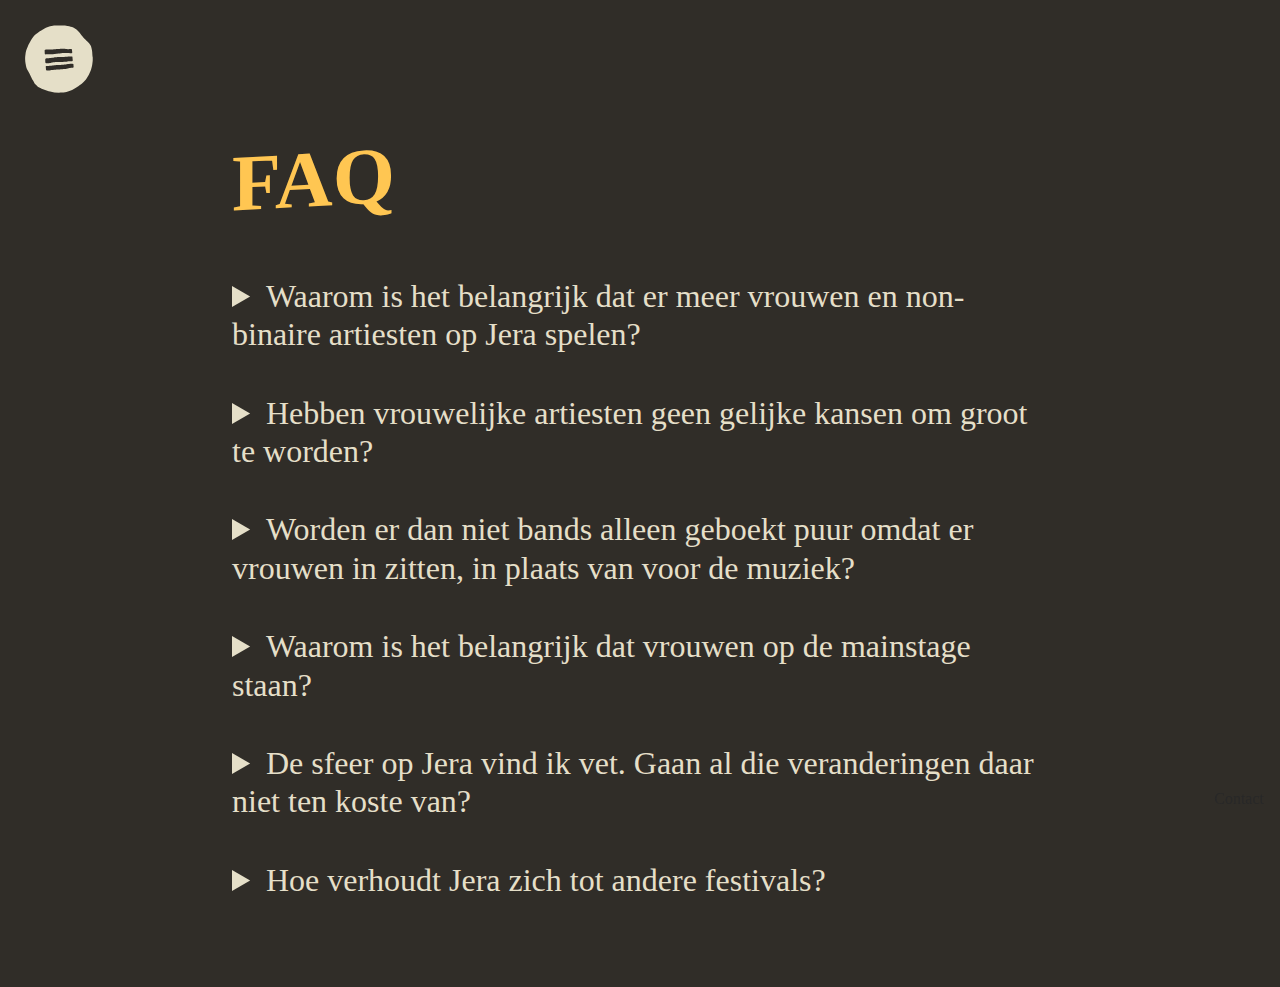
<file: faq/index.html>
<!DOCTYPE html>
<html lang="en">

<head>
  <!-- Google tag (gtag.js) -->
  <script async src="https://www.googletagmanager.com/gtag/js?id=G-TKF9F8L8D4"></script>
  <script>
    window.dataLayer = window.dataLayer || [];
    function gtag() {
      dataLayer.push(arguments);
    }
    gtag("js", new Date());
    gtag("config", "G-TKF9F8L8D4");
  </script>

  <meta charset="UTF-8" />
  <meta http-equiv="X-UA-Compatible" content="IE=edge" />
  <meta name="viewport" content="width=device-width, initial-scale=1.0" />
  <title>Hoeveel vrouwen spelen er komende editie op Jera on Air</title>

  <link rel="icon" type="image/x-icon" href="https://hoeveelvrouwenopjera.nl/image.jpeg" />

  <meta name="keywords" content="Jera on Air, vrouwen, OpenGraph, meta tags, findability, Twitter, Facebook, SEO" />
  <meta name="description"
    content="Hoeveel vrouwen, gender non-conforming artiesten en mannen spelen er dit jaar op Jera on Air..." />

  <meta property="og:title" content="Hoeveel vrouwen spelen er komende editie op Jera on Air" />
  <meta property="og:url" content="https://hoeveelvrouwenopjera.nl/" />
  <meta property="og:image" content="https://hoeveelvrouwenopjera.nl/image.jpeg" />
  <meta property="og:description"
    content="Hoeveel vrouwen, gender non-conforming artiesten en mannen spelen er dit jaar op Jera on Air..." />
  <meta property="og:type" content="website" />

  <meta name="twitter:card" content="summary" />
  <meta property="twitter:title" content="Hoeveel vrouwen spelen er komende editie op Jera on Air" />
  <meta name="twitter:image" content="https://hoeveelvrouwenopjera.nl/image.jpeg" />
  <meta property="twitter:description"
    content="Hoeveel vrouwen, gender non-conforming artiesten en mannen spelen er dit jaar op Jera on Air..." />
  <link rel="stylesheet" href="/style.css" />
  <style>
    :root {
      --maincolor: #e5dfc8;
      --supportcolor: #ffc652;
      --headerfooterbgcolor: #302d28;
      --backcolor: #302d28;
      --hovercolor: #ffc652;
      --backdrop1: #b13a3c;
      --backdrop2: #372f84;
      --cyboxcolor: #333;

      --color-background: var(--backcolor);
      --color-text: var(--maincolor);
      --color-footer-text: var(--spotify-background);
      --color-menu-background: var(--headerfooterbgcolor);
      --color-hover: var(--hovercolor);
      --color-support: var(--backdrop1);
    }
  </style>

  <script>
    const YEAR = 2024;
    const SPREADSHEET_ID = "190Q6oUEDXWbl0Um617Rd9nYf72JoXDFsnTa_-s-s63U";
    const TAB_NAME = `${YEAR}_totals`;
    const API_KEY = "AIzaSyBXy2H2vFwbhaIcN3Mb8Ovl5pArn99FtKc";
    const FIELDS = {
      YEAR,
      MEN: "Men (Jera booked only)",
      WOMEN: "Women (Jera booked only)",
      NB: "Gender non-conforming",
      LAST_UPDATED: "Last updated",
    };
  </script>
</head>

<body>
  <nav class="c-menu">
    <button class="c-menu__hamburger-button" onclick="toggleMenu()">
      <svg version="1.1" xmlns="http://www.w3.org/2000/svg" xmlns:xlink="http://www.w3.org/1999/xlink" x="0px" y="0px"
        viewBox="0 0 50 50" style="enable-background:new 0 0 50 50;" xml:space="preserve"
        class="c-menu__hamburger-button-bg">
        <path fill="currentColor" class="st0" d="M49.1,24c0,0.5,0,1,0,1.5s0,0.9-0.1,1.4c-0.1,0.9-0.2,1.7-0.3,2.4c-0.1,0.7-0.3,1.4-0.5,2.1
          c-0.2,0.7-0.4,1.3-0.6,2c-0.7,2-1.7,3.8-2.9,5.5c-0.4,0.6-0.8,1.1-1.3,1.6c-0.4,0.5-0.9,1-1.4,1.5c-0.5,0.5-1,0.9-1.5,1.3
          c-0.5,0.4-1.1,0.8-1.7,1.2s-1.2,0.7-1.7,1.1c-0.6,0.3-1.2,0.7-1.8,1c-0.6,0.3-1.3,0.6-1.9,0.9c-0.6,0.3-1.3,0.5-2,0.7
          c-0.7,0.2-1.4,0.4-2.1,0.5c-0.7,0.1-1.4,0.2-2.1,0.3c-0.7,0.1-1.5,0.1-2.2,0.1c-2.2,0-4.4-0.3-6.4-0.9c-0.7-0.2-1.3-0.4-2-0.6
          c-0.7-0.2-1.3-0.5-2-0.7c-0.7-0.2-1.3-0.5-2-0.7c-0.6-0.2-1.2-0.5-1.7-0.8c-0.5-0.3-1-0.6-1.4-1s-0.8-0.8-1.2-1.2
          c-0.4-0.4-0.8-0.9-1.1-1.5s-0.7-1.2-1.1-1.8c-0.2-0.3-0.4-0.7-0.5-1C5.3,38.4,5.2,38,5,37.7c-0.2-0.4-0.4-0.7-0.5-1.1
          c-0.2-0.4-0.4-0.7-0.5-1.1c-0.2-0.4-0.4-0.7-0.6-1.1c-0.2-0.4-0.4-0.7-0.6-1c-0.4-0.7-0.7-1.3-1-2c-0.2-0.5-0.3-1-0.4-1.5
          c-0.1-0.5-0.2-1.1-0.3-1.6S1,27.2,0.9,26.7c0-0.5-0.1-1.1-0.1-1.7c0-0.7,0-1.5,0.1-2.2c0.1-0.7,0.2-1.5,0.3-2.3
          c0.1-0.4,0.2-0.8,0.3-1.2c0.1-0.4,0.2-0.8,0.4-1.2c0.1-0.4,0.3-0.8,0.5-1.3c0.2-0.4,0.3-0.8,0.5-1.3c0.2-0.4,0.4-0.8,0.6-1.2
          c0.2-0.4,0.4-0.8,0.6-1.1c0.4-0.7,0.8-1.4,1.1-2c0.4-0.6,0.7-1.1,1.1-1.6C6.6,9.2,7,8.7,7.4,8.3c0.4-0.4,0.8-0.8,1.2-1.1
          s0.8-0.7,1.3-1s0.9-0.7,1.4-1c0.5-0.4,1-0.7,1.6-1c0.6-0.3,1.2-0.7,1.8-1c0.6-0.3,1.3-0.6,1.9-0.8c1.3-0.5,2.7-0.9,4.1-1.1
          c0.5-0.1,0.9-0.2,1.4-0.2c0.5-0.1,1-0.1,1.5-0.1c0.5,0,1,0,1.6,0c0.8,0,1.6,0,2.5,0.1C28,1,28.4,1,28.8,1.1s0.8,0.1,1.2,0.1
          c0.8,0.1,1.6,0.2,2.3,0.4s1.4,0.4,2,0.6c0.6,0.2,1.2,0.5,1.8,0.8c0.6,0.3,1.1,0.7,1.6,1.1s0.9,0.9,1.4,1.4c0.4,0.5,0.9,1,1.3,1.6
          s0.9,1.1,1.3,1.7c0.5,0.6,0.9,1.1,1.3,1.6c0.4,0.4,0.9,0.8,1.3,1.2c0.4,0.3,0.7,0.6,1,0.9s0.6,0.6,0.9,0.9c0.3,0.3,0.6,0.6,0.8,1
          c0.3,0.3,0.5,0.7,0.7,1.2c0.2,0.5,0.4,1,0.5,1.5c0.1,0.6,0.3,1.2,0.4,2c0.1,0.7,0.2,1.5,0.2,2.4c0,0.4,0.1,0.9,0.1,1.3
          S49.1,23.5,49.1,24z"></path>
      </svg>
      <svg version="1.1" xmlns="http://www.w3.org/2000/svg" xmlns:xlink="http://www.w3.org/1999/xlink" x="0px" y="0px"
        viewBox="0 0 24 24" style="enable-background:new 0 0 24 24;" xml:space="preserve"
        class="c-menu__hamburger-button-icon">
        <path fill="currentColor" d="M22,7.3c0,0-0.5,0-1.2,0c-0.4,0-0.9,0-1.4-0.1c-0.5,0-1.1-0.1-1.8-0.1c-0.5,0-1.1,0-1.6,0c-0.3,0-0.7,0.1-1,0.1
          s-0.7,0.1-1.1,0.1c-0.4,0-0.7,0.1-1.1,0.2c-0.4,0.1-0.7,0.1-1.1,0.1c-0.4,0-0.7,0.1-1.1,0.1c-0.4,0-0.7,0.1-1.1,0.1
          C9.2,7.9,8.8,8,8.5,8C8.1,8,7.8,8,7.4,8.1c-0.3,0-0.7,0-1,0c-0.3,0-0.7,0-1,0c-0.3,0-0.6,0-0.9,0c-0.3,0-0.6,0-0.8,0
          c-0.5,0-0.9,0-1.3,0.1c-0.7,0-1.1,0.1-1.1,0.1C1,8.3,0.7,8,0.6,7.7L0.5,5.2c0-0.3,0.2-0.6,0.6-0.7c0,0,0.4,0,1.1-0.1
          c0.4,0,0.8-0.1,1.3-0.1c0.3,0,0.5,0,0.8,0c0.3,0,0.6,0,0.9,0s0.6,0,1,0c0.3,0,0.7,0,1,0c0.3,0,0.7,0,1-0.1c0.4,0,0.7,0,1.1-0.1
          c0.4,0,0.7-0.1,1.1-0.1C10.7,4,11.1,4,11.4,4c0.4,0,0.7-0.1,1.1-0.1c0.4-0.1,0.7-0.1,1.1-0.1s0.7-0.1,1.1-0.1c0.3,0,0.6,0,1,0
          c0.3,0,0.6,0,0.9,0c0.6,0.1,1.2,0.1,1.7,0.2c0.5,0.1,1,0.1,1.4,0.2C20.2,4,20.5,4,20.8,4c0.6,0,1,0,1,0c0.3,0,0.6,0.2,0.6,0.5
          c0,0,0,0.6,0.1,1.1c0,0.5,0.1,1.1,0.1,1.1C22.6,7,22.4,7.3,22,7.3z M22.3,10c0,0-0.4,0-1,0c-0.3,0-0.7,0-1.2,0c-0.5,0-1,0-1.5,0.1
          c-0.5,0-0.9,0.1-1.4,0.1c-0.3,0-0.6,0-0.9,0.1c-0.3,0-0.6,0-0.9,0.1c-0.3,0-0.7,0-1,0c-0.3,0-0.7,0-1,0c-0.3,0-0.7,0-1,0
          c-0.4,0-0.7,0-1.1,0c-0.4,0-0.7,0-1.1,0.1s-0.7,0.1-1.1,0.1c-0.4,0-0.7,0.1-1.1,0.2c-0.4,0.1-0.7,0.1-1.1,0.2C6.3,11,6,11,5.7,11.1
          c-0.3,0.1-0.6,0.1-0.9,0.1c-0.3,0-0.6,0.1-0.8,0.1c-0.5,0-0.9,0.1-1.3,0.1c-0.7,0-1.1,0.1-1.1,0.1c-0.3,0-0.6,0.3-0.6,0.7
          c0,0,0,0.6,0,1.3c0,0.6,0.1,1.3,0.1,1.3c0,0.4,0.3,0.6,0.6,0.6c0,0,0.4,0,1.1,0c0.4,0,0.8,0,1.3-0.1c0.3,0,0.5-0.1,0.8-0.1
          c0.3-0.1,0.6-0.1,0.9-0.2c0.3-0.1,0.7-0.2,1-0.2c0.4-0.1,0.7-0.2,1.1-0.2s0.8-0.2,1.1-0.2c0.4-0.1,0.8-0.1,1.1-0.1
          c0.4,0,0.7,0,1.1,0c0.4,0,0.7,0,1.1,0c0.3,0,0.7,0,1,0c0.3,0,0.7,0,1,0c0.3,0,0.7,0,1,0s0.7,0,1-0.1c0.3,0,0.7-0.1,1-0.1
          c0.5-0.1,1-0.1,1.4-0.2c0.5-0.1,1.1-0.1,1.5-0.1c0.4,0,0.8-0.1,1.2-0.1c0.6,0,1,0,1,0c0.3,0,0.6-0.3,0.6-0.6c0,0,0-0.6-0.1-1.1
          c0-0.6-0.1-1.1-0.1-1.1C22.9,10.3,22.6,10,22.3,10z M22.7,15.7c0,0-0.4,0-1.2,0.1c-0.4,0-0.8,0.1-1.4,0.1c-0.3,0-0.5,0.1-0.8,0.1
          c-0.3,0-0.6,0.1-0.9,0.2c-0.3,0-0.6,0.1-0.9,0.1c-0.3,0-0.6,0.1-0.9,0.1c-0.3,0-0.6,0.1-0.9,0.1c-0.3,0-0.7,0.1-1.1,0.1
          c-0.4,0-0.7,0.1-1.1,0.1c-0.4,0-0.7,0.1-1.1,0.1c-0.4,0-0.7,0-1.1,0c-0.4,0-0.7,0-1.1,0c-0.4,0-0.7,0.1-1.1,0.1
          c-0.4,0-0.7,0.1-1.1,0.1c-0.4,0.1-0.7,0.1-1,0.2c-0.3,0.1-0.7,0.1-1,0.1c-0.3,0-0.6,0.1-0.9,0.1c-0.5,0.1-0.9,0.1-1.3,0.1
          c-0.6,0-1.1,0.1-1.4,0.1s-0.5,0-0.5,0c-0.3,0-0.6,0.3-0.5,0.6c0,0,0.1,0.6,0.1,1.2c0.1,0.6,0.1,1.2,0.1,1.2c0,0.3,0.3,0.6,0.7,0.6
          c0,0,0.5,0,1.4-0.1c0.4,0,1-0.1,1.6-0.2c0.3,0,0.6-0.1,1-0.1c0.3,0,0.7-0.1,1.1-0.1c0.3,0,0.7-0.1,1-0.1c0.3,0,0.7-0.1,1-0.1
          c0.4,0,0.7,0,1.1-0.1c0.4,0,0.7,0,1.1,0c0.4,0,0.7,0,1.1-0.1c0.4,0,0.7-0.1,1.1-0.1c0.4,0,0.7-0.1,1.1-0.1c0.4,0,0.7-0.1,1.1-0.1
          c0.3,0,0.6-0.1,1-0.1c0.3,0,0.6-0.1,0.9-0.2c0.3-0.1,0.6-0.1,0.9-0.2c0.3-0.1,0.5-0.1,0.8-0.2c0.5-0.1,1-0.2,1.4-0.2
          s0.8-0.1,1.1-0.1c0.6-0.1,1-0.1,1-0.1c0.3,0,0.6-0.3,0.6-0.6c0,0,0-0.6-0.1-1.2c0-0.6-0.1-1.1-0.1-1.1C23.4,16,23.1,15.7,22.7,15.7z
          "></path>
      </svg>
    </button>
    <div class="c-menu__list-container">
      <ul class="c-menu__list">
        <li>
          <a href="/2023">2023</a>
        </li>
        <li>
          <a href="/"><span data-id="YEAR">2024</span></a>
        </li>
        <li>
          <a href="/faq" class="active">FAQ</a>
        </li>
        <li>
          <a href="https://www.jeraonair.nl/nl/line-up/" target="_blank">Line up</a>
        </li>
      </ul>
      <svg version="1.1" xmlns="http://www.w3.org/2000/svg" xmlns:xlink="http://www.w3.org/1999/xlink" x="0px" y="0px"
        viewBox="0 0 16 841.9" style="enable-background:new 0 0 16 841.9;" xml:space="preserve"
        class="c-menu__list-border">
        <path fill="currentColor" d="M1.3,400.9v7.2c0,0.5,0,1.1,0,1.7c0,0.5,0,1.1,0,1.8s0,1.3,0,1.9c0,0.6,0,1.4,0,2.1s0,1.5,0,2.2s0,1.5,0,2.2
          s0.1,1.5,0.1,2.1s0.1,1.4,0.1,2c0,0.6,0,1.1,0,1.8c0,0.8,0,1.8,0,2.6c0,0.8-0.1,1.7-0.1,2.6c0,0.5-0.1,1.1-0.1,1.7
          c0,0.5,0,1.1,0,1.8s0,1.1,0,1.8c0,0,0,0.1,0,0.2c0,0.1,0,0.4,0,0.6c0,0.3,0,0.6,0,1.1c0,28.1,0,342,0,342c0,0.7,0,1.6,0,2.3
          s0,1.5,0,2.3c0,0.7,0,1.5,0,2.2c0,0.7,0,1.5,0,2.2s0,1.5,0,2.1s0,1.4,0,2.1s0,1.4,0,2.1v58c0.1,0,0.2,0,0.2,0c0.2,0,0.4,0,0.5,0
          s0.4,0,0.5,0s0.3-0.1,0.5-0.1c0.2-0.1,0.3-0.1,0.5-0.2c0.2,0,0.3,0,0.5,0.1c0.1,0.1,0.3,0.2,0.5,0.4c0.2,0.2,0.4,0.4,0.5,0.7
          c0.2,0.3,0.4,0.7,0.5,1.3c0.2,0.5,0.4,1,0.5,1.7c0.2,0.5,0.4,1,0.5,1.6c0.3,0.8,0.5,1.3,0.7,0.9c0.1-0.3,0.2-1,0.2-2
          c0-0.4,0-0.9,0.1-1.4c0.1-0.4,0-0.8,0.1-1.3c0.1-1.6,0.1-2.4,0.1-2.4s0-0.4,0.1-1.3c0-0.4,0-0.9,0.1-1.7c0-0.7,0-1.5,0-2.3
          c0-0.4,0-0.9-0.1-1.5c0-0.5-0.1-1-0.1-1.6s-0.1-1-0.1-1.6s0-1,0-1.5c0-0.5,0-1,0-1.6c0-0.5,0-1,0-1.5c0-1,0-2,0-2.8
          c0-1.9,0-3,0.1-3.3c0.1-0.3,0.1-0.1,0.2-0.2c0.1-0.1,0.1-0.6,0.1-1.8c0-0.6,0-1.4,0-2.4c0-1,0-2.3,0-3.3c0.1-0.5,0.2-0.5,0.3,0
          s0.3,1.1,0.5,1.8c0.1,0.3,0.2,0.5,0.2,0.6c0.1,0.1,0.1-0.2,0.1-1c0-0.5-0.1-1.1-0.1-2c-0.1-0.8-0.1-1.9-0.1-3.1
          c0-0.6-0.1-1.3-0.1-1.9s-0.1-1.3-0.1-2.1c0-0.7-0.1-1.7-0.1-2.8c0-0.5,0-1.1-0.1-1.8c0-0.6,0-1.4-0.1-2.1c0-0.7,0-1.6,0-2.4
          s0.1-1.7,0.1-2.5c0.1-0.8,0.1-1.7,0.1-2.4s0-1.5,0-2.1c-0.1-0.6-0.1-1.1-0.1-1.7c-0.1-0.4-0.1-0.8,0-1.1c0.1-0.3,0.2-0.6,0.3-0.8
          c0.1-0.1,0.2-0.2,0.2-0.3c0.1-0.1,0.2-0.2,0.2-0.3c0.2-0.3,0.3-0.5,0.3-0.6c0,0,0,0-0.1,0l0.1-0.1c0.1-0.1,0.1-0.2,0.2-0.3
          c0.1-0.1,0.2-0.3,0.2-0.5c0.1-0.2,0.2-0.5,0.3-0.7c0.1-0.3,0.2-0.6,0.3-0.9c0.1-0.3,0.1-0.6,0.2-0.9c0.1-0.3,0.1-0.5,0.1-0.8
          c0.1-0.5-0.1-0.8-0.2-1.1c-0.1-0.1-0.1-0.3-0.2-0.6c-0.1-0.3-0.1-0.5-0.2-0.7c-0.1-0.1-0.1-0.2-0.2-0.2c-0.1,0-0.1,0-0.2,0.1
          c-0.1,0.1-0.2,0.2-0.3,0.4c-0.1,0.2-0.2,0.4-0.4,0.7c-0.1,0.2-0.3,0.3-0.4,0.4c-0.1,0-0.3-0.2-0.4-0.6c-0.1-0.4-0.2-0.8-0.3-1.5
          c-0.1-0.6-0.2-1.3-0.2-2c-0.1-0.7-0.2-1.4-0.2-2c-0.1-0.6-0.1-1.1-0.2-1.7c-0.1-0.5-0.1-0.9-0.2-1.4c-0.1-0.4-0.1-0.8-0.1-1.1
          C7,779.6,7,779,7,778.5c0-0.5-0.1-0.9-0.1-1.5c0-0.8,0-1.6,0-2.3s0-1.4,0-2s0-1.1,0-1.7s0-1,0-1.5c0-0.8,0.1-1.6,0.1-2
          c0.1-0.4,0.2-0.7,0.2-0.9c0.1-0.3,0.2-0.6,0.2-0.9c0.1-0.3,0.1-0.7,0.2-1c0.1-0.3,0.1-0.6,0.1-0.7l0,0l0,0c0-0.1,0.1-0.2,0.1-0.3
          s0.1-0.2,0.1-0.3s0-0.1,0,0s-0.1,0.2-0.1,0.4v-0.1c0-0.1-0.1-0.6-0.2-1.8c-0.1-0.8-0.2-1.9-0.4-3c-0.1-0.6-0.1-1.3-0.2-1.9
          c-0.1-0.6-0.2-1.4-0.2-2.1c-0.1-0.8-0.2-1.7-0.3-2.6c0-1.4-0.1-2.4-0.2-3.4c-0.1-1-0.2-2-0.3-2.8c-0.1-0.8-0.1-1.5-0.2-1.8
          c-0.1-0.8-0.1-1-0.1-1.1c0-0.1,0,0,0.1,0c0.1,0.1,0.2,0,0.3-0.2c0.1-0.3,0.2-0.9,0.4-2.1c0.1-0.6,0.1-1.4,0.1-2.3
          c0.1-0.9,0.1-2,0-3.2c-0.1-0.6-0.1-1.3-0.2-2c-0.1-0.6-0.2-1.3-0.2-1.9c-0.1-0.6-0.2-1.3-0.2-1.8c-0.1-0.6-0.1-1.1-0.2-1.6
          c-0.1-0.5-0.1-0.8-0.1-1.1c0-0.3,0-0.6,0-0.8c0-0.2,0-0.4,0-0.6s0-0.3,0.1-0.3c0,0.2,0.1,0.5,0.1,0.6c0-0.1,0-0.3,0-0.6
          c0-0.2,0-0.4,0-0.7c0,0,0,0,0-0.1c0-0.6,0.1-1.4,0.1-2.5c0-0.6,0.1-1.3,0.1-1.9c0-0.7,0-1.5,0-2.2c0-0.6,0-1.3,0-1.9
          s0.1-1.1,0.1-1.6c0.1-0.4,0.1-0.7,0.2-1c0.1-0.3,0.1-0.6,0.2-0.9c0.1-0.3,0.1-0.6,0.1-1c0-0.3,0-0.7,0-1.1c-0.1-0.4-0.1-0.9-0.2-1.5
          s-0.2-1-0.2-1.6c-0.2-0.9-0.3-1.8-0.4-2.4c-0.1-0.6-0.2-1.3-0.2-1.7c-0.1-0.5-0.1-0.9-0.2-1.3c-0.1-0.7-0.1-1,0-1.1
          c0.1-0.1,0.2,0,0.3,0.2c0.1,0.2,0.2,0.4,0.4,0.6c0.2,0.2,0.4,0.5,0.5,0.6s0.4,0.1,0.5,0.1c0.2-0.1,0.4-0.2,0.5-0.5
          c0.1-0.2,0.2-0.5,0.4-0.9c0.1-0.4,0.2-0.8,0.2-1.4c0.1-0.5,0.1-1,0.1-1.7s0-1.1,0-1.8S8,694.7,8,694.1C8,693.4,8,692.7,7.9,692
          c-0.1-0.7-0.1-1.5-0.1-2.2c0-0.7-0.1-1.5-0.1-2.1c0-0.7,0-1.5,0-2.3c0-0.8,0-1.7-0.1-2.5c0-0.8,0-1.7-0.1-2.5c0-0.8,0-1.6,0-2.4
          c0-0.7,0-1.5,0.1-2.2c0-0.7,0.1-1.4,0.1-2.1s0.1-1.5,0.1-2.3c0-0.4,0-0.8-0.1-1.4c-0.1-0.4-0.1-0.9-0.2-1.4
          c-0.1-0.4-0.2-0.8-0.2-1.3c-0.1-0.4-0.1-0.8-0.1-1.4c0-0.4,0-0.9,0.1-1.4c0.1-0.4,0.1-0.9,0.1-1.4c0.1-0.4,0.1-0.8,0.2-1.3
          c0.1-0.4,0.1-0.7,0.2-1c0.1-0.3,0.2-0.6,0.2-0.8c0.1-0.3,0.1-0.5,0.1-0.7c0-0.2,0-0.5-0.1-0.7c-0.1-0.3-0.2-0.6-0.4-1
          c-0.1-0.2-0.3-0.5-0.5-0.8c-0.2-0.3-0.4-0.7-0.5-1c-0.2-0.4-0.4-0.9-0.5-1.4c-0.1-0.4-0.2-0.8-0.4-1.3c-0.1-0.4-0.1-0.7-0.2-1
          c-0.1-0.3-0.1-0.6-0.1-0.9c0-0.5,0-0.9,0-1.1c0.1-0.5,0.1-0.8,0.1-1c0-0.1,0.1-0.2,0.1-0.3c0.1-0.1,0.1-0.2,0.1-0.4
          c0.1-0.1,0.2-0.3,0.3-0.5c0.1-0.2,0.3-0.4,0.5-0.7c0.2-0.3,0.4-0.5,0.5-0.8c0.1-0.2,0.2-0.5,0.4-0.7c0.1-0.1,0.1-0.3,0.2-0.5
          c0.1-0.2,0.2-0.5,0.2-0.9c0.1-0.3,0.1-0.6,0.2-0.9c0.1-0.4,0.1-0.8,0.2-1.3c0.1-0.4,0.1-0.8,0.1-1.3c0-0.4,0-0.7-0.1-1.1
          c-0.1-0.5-0.2-0.9-0.4-1.1c-0.1-0.3-0.2-0.5-0.4-0.7c-0.1-0.2-0.1-0.4-0.1-0.6c0.1-0.2,0.1-0.3,0.1-0.5c0-0.3,0-0.7,0-0.9
          c-0.1-0.3-0.1-0.5-0.2-0.7c-0.1-0.1-0.1-0.3-0.1-0.4c-0.1-0.1-0.1-0.2-0.1-0.4c0-0.1,0-0.3,0.1-0.4c0-0.2,0-0.4,0-0.6
          c0-0.5-0.1-1.4-0.1-2.1c0-0.3,0-0.7,0.1-1c0-0.3,0.1-0.6,0.1-1c0.1-0.3,0.1-0.7,0.1-1c0-0.4,0-0.8-0.1-1.4c-0.1-0.5-0.2-1-0.3-1.6
          c-0.1-0.5-0.2-1-0.2-1.6c0-0.5-0.1-1,0-1.7c0-0.5,0-1.1,0.1-1.7c0-0.5,0-0.9,0.1-1.4c0-0.4,0-0.8,0-1.3s-0.1-0.8-0.1-1.4
          s-0.1-0.9-0.1-1.5c-0.1-0.5-0.1-1-0.1-1.6c0-0.2,0-0.4,0-0.6c0-0.2,0-0.4,0.1-0.7c0-0.2,0.1-0.5,0.1-0.7c0.1-0.3,0.1-0.6,0.2-0.9
          c0.1-0.4,0.2-0.9,0.2-1.4c0.1-0.5,0.1-1,0.2-1.6s0.1-0.9,0.2-1.4c0.1-0.4,0.1-0.9,0.1-1.4c0.1-0.8,0.1-1.6,0.1-2
          c0-0.5,0-0.8-0.1-0.9c-0.1-0.1-0.1-0.1-0.2,0c-0.1,0.1-0.1,0.3-0.2,0.4s-0.1,0.2-0.1,0.4c-0.1,0.2-0.1,0.4-0.1,0.6
          c-0.1,0.2-0.1,0.5-0.2,0.7s-0.1,0.4-0.2,0.5c-0.2,0.2-0.3,0.2-0.4,0.1c-0.1-0.2-0.2-0.5-0.2-0.7c0-0.3,0-0.5,0-0.7
          c0.1-0.2,0.1-0.5,0.1-0.7c0.1-0.3,0.1-0.5,0.1-0.8c0.1-0.3,0.1-0.7,0.2-1.4c0.1-0.3,0.1-0.7,0.1-1.3s0.1-1.4,0.1-2.3
          c0-0.6,0.1-1.4,0.1-2.2c0.1-0.7,0.1-1.6,0.1-2.3c0.1-0.8,0.1-1.5,0.1-2.1s0.1-1,0.1-1.5c0.1-0.6,0.1-1.4,0.1-2.2
          c0-0.4,0.1-1,0.1-1.7c0-0.6,0-1.4,0.1-2.2c0-0.9,0-1.7,0-2.3c0-0.6,0-1.1,0-1.6c0-0.5,0-1-0.1-1.6c0-0.5-0.1-1-0.1-1.6
          c-0.1-0.5-0.1-0.9-0.1-1.5C7,573.1,7,572.7,7,572.3c-0.1-0.8-0.2-1.7-0.2-2.5c-0.1-0.7-0.1-1.4-0.2-1.9c-0.1-0.5-0.1-0.9-0.1-1.3
          c-0.1-0.5-0.2-0.8-0.2-1.1c-0.1-0.2-0.1-0.5-0.2-0.7c-0.1-0.2-0.1-0.5-0.1-0.8c-0.1-0.6-0.1-1.3-0.1-1.9c0.1-0.5,0.1-0.9,0.2-1.1
          c0.1-0.2,0.3-0.3,0.5-0.4c0.2-0.1,0.4-0.4,0.6-1.4c0.1-0.3,0.2-0.5,0.3-0.7c0.1-0.2,0.2-0.4,0.2-0.6c0.1-0.3,0.1-0.5,0.1-0.8
          c0-0.3,0.1-0.6,0.1-0.8c0-0.5,0-0.9,0-1.4s0-0.8,0-1.1c0-0.3,0-0.7,0-1.1c0-0.2,0-0.4,0-0.7c0-0.3,0-0.6,0-0.9s0-0.7,0-1.1
          s0-0.8,0-1.4c0-0.4,0-0.9,0-1.6s0-1.4-0.1-2.1c0-0.7-0.1-1.4-0.1-1.8c-0.1-0.5-0.1-0.8-0.2-1.3c-0.1-0.4-0.1-0.8-0.2-1.4
          s-0.1-1-0.2-1.8c-0.1-0.6-0.1-1.4-0.1-2.1c0-0.4,0-0.9,0-1.4c0-0.4,0-0.9,0-1.4c0-0.8,0.1-1.6,0.1-2.1c0.1-0.5,0.1-0.9,0.2-1.4
          c0.1-0.3,0.1-0.6,0.2-0.9c0.1-0.3,0.1-0.6,0.2-0.9c0,0.1-0.1,0.2-0.1,0.2v-0.1c0-0.1,0.1-0.1,0.1-0.2l0,0c0.1-0.1,0.1-0.2,0.1-0.4
          c0,0,0-0.1,0.1-0.1c0.1-0.1,0.1-0.3,0.1-0.4l0,0l0,0c0,0,0-0.1,0.1-0.1v-0.1c0,0,0,0,0,0.1c0-0.1,0.1-0.1,0.1-0.2l0,0c0,0,0,0,0-0.1
          c0-0.1,0.1-0.1,0.1-0.2c0-0.1,0.1-0.1,0.1-0.2v0.1c0-0.1,0.1-0.2,0.1-0.3c0,0,0,0,0,0.1c0-0.1,0-0.1,0.1-0.2c0,0,0,0,0-0.1l0,0
          c0,0,0,0,0-0.1c0-0.1,0.1-0.2,0.1-0.3c0,0,0,0,0,0.1c0-0.1,0.1-0.3,0.1-0.4c0.1-0.3,0.1-0.6,0.1-0.9c0.1-0.3,0.1-0.6,0.1-1
          c0-0.5,0.1-1,0.1-1.8c0-0.7,0-1.5,0-2.3c0-0.4,0-0.8,0-1.3s0-0.9-0.1-1.5c0-0.7-0.1-1.5-0.1-2.2c0-0.2,0-0.3,0-0.5s0-0.4-0.1-0.5
          c0-0.1,0-0.2,0-0.3s0-0.1,0-0.2v-0.1c0-0.2-0.1-0.5-0.1-0.7s-0.1-0.3-0.1-0.4c0-0.2-0.1-0.4-0.1-0.5c-0.1-0.2-0.1-0.3-0.1-0.5
          c0,0.1,0.1,0.1,0.1,0.2c-0.1-0.6-0.2-0.8-0.2-0.8c0-0.1-0.1-0.1-0.1-0.2c-0.1-0.3-0.2-0.6-0.2-0.8c-0.1-0.4-0.2-0.7-0.2-0.9
          c-0.1-0.2-0.1-0.5-0.2-0.9c-0.1-0.2-0.1-0.5-0.1-0.8c-0.1-0.3-0.1-0.8-0.2-1.5C7,504.3,7,503.9,7,503.4c-0.1-0.5-0.1-1-0.1-1.5
          c0-0.4-0.1-0.9-0.1-1.4c0-0.4,0-0.9,0-1.6c0-0.3,0-0.7,0.1-1.3c0.1-0.5,0.1-1.1,0.2-2c0.1-0.4,0.1-0.8,0.1-1.3
          c0.1-0.4,0.1-0.8,0.2-1.4c0.1-0.9,0.2-1.7,0.3-2.4c0.1-0.7,0.2-1.1,0.2-1.6c0.1-0.4,0.1-0.7,0.1-1c0-0.3,0.1-0.7,0.1-1.1
          s0-0.8,0-1.1c-0.1-0.3-0.1-0.5-0.2-0.6c-0.1-0.1-0.1-0.2-0.1-0.2c0-0.1-0.1-0.2-0.1-0.3s0-0.3-0.1-0.4c0-0.1-0.1-0.3-0.1-0.4
          c0-0.2-0.1-0.3-0.1-0.5c-0.1-0.2-0.1-0.4-0.1-0.6c-0.1-0.2-0.1-0.4-0.2-0.7c-0.1-0.3-0.1-0.7-0.2-1.1s-0.1-0.7-0.1-1
          c-0.1-0.3-0.1-0.5-0.1-0.7c-0.1-0.5-0.1-0.9-0.1-1.3c0-0.3,0.1-0.6,0.2-1.3c0.1-0.2,0.1-0.6,0.2-1.1c0.1-0.3,0.1-0.6,0.2-1.1
          c0.1-0.5,0.1-1,0.2-1.8c0.1-0.3,0.1-0.8,0.1-1.3c0.1-0.4,0.1-0.9,0.1-1.5c0.1-0.5,0.1-1,0.1-1.5s0.1-0.9,0.1-1.3
          c0-0.6,0-1.3-0.1-1.7c-0.1-0.2-0.1-0.3-0.2-0.5c-0.1-0.5-0.1-1.1-0.2-2c0-0.4-0.1-1-0.1-1.6c0-0.5-0.1-1.1-0.1-1.7
          c-0.1-0.5-0.1-0.9-0.2-1.3c-0.1-0.5-0.2-0.9-0.3-1.5c-0.1-0.5-0.2-1.1-0.4-1.8c-0.1-0.7-0.2-1.4-0.3-2c-0.1-0.7-0.2-1.5-0.3-2.1
          c-0.1-0.6-0.2-1.3-0.2-1.8c-0.1-0.8-0.2-1.6-0.2-2.2c-0.1-0.6-0.1-1-0.1-1.4c0.1-0.2,0.1-0.1,0.2,0c0.1,0.2,0.2,0.4,0.3,0.6
          c0.1,0.2,0.2,0.4,0.4,0.4c0.2-0.1,0.4-0.5,0.5-1.4c0.1-0.6,0.2-1.3,0.4-2c0.1-0.7,0.2-1.5,0.3-2.2c0.1-0.6,0.2-1.3,0.2-1.9
          c0.1-0.6,0.1-1.1,0.2-1.7c0-0.7,0-1.5,0-2c0-0.6,0-1.1-0.1-1.6c0-0.5-0.1-0.9-0.1-1.4c-0.1-0.4-0.1-0.8-0.1-1.3
          c-0.1-0.5-0.1-1-0.2-1.7c-0.1-0.6-0.2-1.3-0.2-2c-0.1-0.4-0.1-0.8-0.1-1.3c0-0.4-0.1-0.9-0.1-1.4c0-0.4,0-0.9,0-1.4s0-0.9,0-1.5
          c0.1-0.7,0.1-1.5,0.1-2.2c0.1-0.7,0.1-1.5,0.2-2.2c0-0.3,0-0.5,0-0.8c0,0.2,0,0.4,0,0.5c0-0.6,0-1.3-0.1-2.1c0-0.1,0-0.2,0-0.3
          c0,0.1,0,0.3,0,0.4c0-0.1,0-0.1,0-0.2c0,0.1,0,0.1,0,0.2c0-0.2,0-0.4,0-0.6c0,0.1,0,0.1,0,0.2c0-0.2,0-0.3,0-0.5c0-0.1,0-0.1,0-0.2
          c0,0,0,0,0,0.1c0-0.2,0-0.4,0-0.7c0-0.3,0-0.7,0.1-1l0,0l0,0l0,0c0,0,0,0,0-0.1c0-0.1,0-0.3,0-0.4c0,0.1,0,0.1,0,0.2
          c0-0.1,0-0.1,0-0.2s0-0.1,0-0.2c0-0.1,0-0.2,0-0.3c0-0.2,0.1-0.4,0.1-0.5c0,0.2,0,0.4-0.1,0.6l0,0c0,0,0,0,0,0.1
          c0,0.2,0,0.3-0.1,0.5c0-0.1,0-0.3,0-0.4c0.1-0.9,0.1-1.7,0.2-2.3c0.1-0.3,0.1-0.7,0.1-1c0,0.2-0.1,0.5-0.1,0.7c0-0.2,0-0.3,0.1-0.5
          c-0.1,0.3-0.1,0.7-0.1,1.1c0,0.1,0,0.1,0,0.2c0,0,0,0,0,0.1v0.1c0-0.3,0.1-0.6,0.1-0.9c0.1-0.3,0.1-0.7,0.1-1c0-0.1,0-0.2,0-0.3v0.1
          c0.1-0.4,0.1-0.7,0.1-1.1v-0.1c0-0.1,0-0.2,0-0.3c0-0.7,0.1-1,0-0.9c0-0.1,0-0.2,0-0.3c0-0.4,0-0.9,0-1.4c0,0.1,0,0.1,0,0.2
          c0-0.2,0-0.3,0-0.4V404c-0.1-0.3-0.1-0.6-0.2-0.8C7.1,403.1,7.1,403,7,403c-0.1,0-0.2,0-0.1,0H7c-0.1,0-0.1,0-0.1,0
          c-0.2,0-0.3-0.1-0.3-0.3c0-0.1,0.1-0.3,0.1-0.4l-0.1,0.1c-0.1,0.1-0.2-0.1-0.2-0.4c0-0.4,0.1-1,0.1-1.8c0.1-0.4,0.1-0.8,0.2-1.3
          c0.1-0.4,0.1-0.8,0.2-1.1c0.1-0.8,0.2-1.6,0.4-2.2c0.1-0.7,0.2-1.3,0.2-1.8c0.1-0.5,0.1-0.8,0.1-1.1c0-0.5,0-0.8,0-1
          c0-0.2,0-0.4-0.1-0.5C7.4,391,7.4,391,7.4,391c-0.1,0-0.1,0.1-0.1,0.1c-0.1,0-0.1,0-0.1,0c0-0.1-0.1-0.2-0.1-0.3v-0.1
          c0,0,0-0.1,0-0.3c0-0.2,0-0.5,0.1-1.1c0-0.4,0.1-0.8,0.1-1.5c0-0.5,0-1.1,0-1.8c0-0.3,0-0.6-0.1-1c0-0.3,0-0.7,0-1.1
          c0-0.3,0.1-0.7,0.1-1c0.1-0.3,0.1-0.6,0.2-0.8c0.1-0.1,0.2-0.2,0.2-0.2c0.1,0,0.1,0,0.2-0.1c0.1-0.1,0.1-0.2,0.2-0.4
          c0-0.2,0-0.6,0-1c-0.1-0.2-0.1-0.4-0.1-0.7c-0.1-0.2-0.1-0.5-0.2-0.8c-0.1-0.3-0.2-0.8-0.4-1.5c-0.1-0.3-0.2-0.7-0.2-1.3
          c-0.1-0.5-0.2-1-0.2-1.8c-0.1-0.4-0.1-0.8-0.1-1.3c-0.1-0.4-0.1-0.9-0.1-1.6c-0.1-0.5-0.1-1.1-0.1-1.7s-0.1-1.1-0.1-1.7
          c-0.1-0.5-0.1-1.1-0.1-1.7c-0.1-0.5-0.1-1.3-0.1-1.9c-0.1-0.5-0.1-1.1-0.1-1.7c-0.1-0.5-0.1-1-0.1-1.6c-0.1-0.9-0.1-1.9-0.1-2.8
          c0-0.8,0.1-1.7,0.1-2.2c0.1-0.6,0.1-1,0.1-1.5c0.1-0.3,0.1-0.6,0.1-0.8c0.1-0.4,0.1-0.7,0.1-0.9c0.1-0.2,0.1-0.3,0.1-0.4
          c0.1,0,0.1,0,0.2,0.2c0.1,0.3,0.1,0.6,0.2,0.8c0.1,0.2,0.1,0.4,0.1,0.5c0,0.1,0.1,0.1,0.1,0.1C7,354,7,354,7,354
          c0,0.1,0.1,0.2,0.1,0.2s0-0.1,0-0.5c0-0.2,0-0.6-0.1-1.1C7,352,7,351.4,6.9,350.7c-0.1-0.8-0.1-1.5-0.2-2c0-0.3-0.1-0.6-0.1-1.1
          c-0.1-0.5-0.1-1.1-0.2-1.9c-0.1-0.4-0.1-0.8-0.2-1.3c-0.1-0.3-0.2-0.6-0.3-0.9c-0.1-0.3-0.1-0.6,0-1c0.1-0.4,0.1-0.7,0.2-1
          c0.1-0.3,0.1-0.4,0.2-0.3c0.1,0,0.1,0.1,0.2,0.2c0.1,0.1,0.1,0.2,0.1,0.1c0.1,0,0.1-0.1,0.1-0.3c0-0.3,0-0.5,0-0.8s-0.1-0.6-0.1-0.9
          c-0.1-0.7-0.2-1.6-0.2-2.2c-0.1-0.6-0.1-1.1-0.2-1.5S6.1,335,6,334.8c-0.1-0.6-0.2-1.1-0.2-1.7c-0.1-0.4-0.1-0.9-0.2-1.4
          c-0.1-0.5-0.2-1-0.3-1.5c-0.1-0.2-0.1-0.4-0.2-0.8c-0.1-0.4-0.1-1.1-0.1-2.1c0-0.5,0-0.9,0.1-1.5c0-0.4,0.1-0.9,0.1-1.4
          c0.1-0.7,0.2-1.4,0.3-1.7c0.1-0.3,0.2-0.4,0.3-0.4c0.1,0.1,0.2,0.3,0.3,0.6c0.1,0.2,0.2,0.4,0.2,0.4c0.1,0,0.1-0.2,0.1-0.6
          s0.1-0.8,0.1-1.1c0-0.4,0-0.9-0.1-1.7c-0.1-0.4-0.1-0.8-0.1-1.5c-0.1-0.5-0.1-1.3-0.2-2c-0.1-0.4-0.1-0.8-0.2-1.3
          c-0.1-0.4-0.1-0.8-0.2-1.1c-0.1-0.7-0.2-1.5-0.3-2.3c-0.1-0.8-0.1-1.7-0.2-2.5C5.2,308.7,5,308,5,307.1c-0.1-0.4-0.1-0.8-0.1-1.3
          c0-0.4,0-0.9,0-1.5s0-1.1,0.1-1.7c0-0.5,0-1,0.1-1.6c0-0.8,0.1-1.4,0-1.9c0-0.4,0-0.7-0.1-1c0-0.4,0-0.8,0-1.1
          c0-0.2,0.1-0.4,0.1-0.5c0-0.1,0.1-0.2,0.1-0.2h0.1c0,0,0.1,0.1,0.1,0.1c0,0.1,0.1,0.2,0.1,0.2c0,0.1,0.1,0.2,0.1,0.3
          c0,0.1,0.1,0.2,0.1,0.3c0,0.1,0,0.2,0.1,0.3c0,0.1,0.1,0.1,0.1,0.1s0.1,0,0.1,0c0.1,0,0.1,0.1,0.2,0.2c0.1,0.2,0.2,0.4,0.2,0.7
          c0.1,0.1,0.1,0.2,0.1,0.3c0,0.1,0.1,0.1,0.1,0c0-0.1,0.1-0.3,0.1-0.5s0-0.5,0-0.8c0-0.3,0-0.8-0.1-1.4c0-0.6-0.1-1.1-0.1-1.7
          c0-0.5-0.1-1-0.1-1.6c-0.1-0.5-0.1-0.9-0.1-1.5c-0.1-0.5-0.1-0.8-0.1-1.1c-0.1-1.1-0.2-1.7-0.2-1.9c-0.1-0.2-0.1-0.4-0.1-0.6
          c-0.1-0.2-0.1-0.5-0.1-0.7c-0.1-0.3-0.1-0.5-0.1-0.6c0-0.1-0.1-0.2-0.1-0.3c0-0.1,0-0.2,0-0.4c0.1-0.1,0.2,0.1,0.4,0.6
          c0.1,0.3,0.2,0.7,0.3,1.3c0.1,0.5,0.2,1.1,0.2,1.8c0.1,0.6,0.1,1.1,0.2,1.7c0.1,0.5,0.1,0.9,0.2,1.5c0.1,0.8,0.2,1.6,0.4,2.1
          c0.2,0.5,0.3,0.5,0.5,0.1c0.1-0.3,0.1-0.6,0.1-1s0.1-0.8,0.1-1.4s0-1,0-1.6s-0.1-1.1-0.1-1.7c-0.1-0.6-0.1-1.4-0.1-1.9
          c-0.1-0.6-0.1-1.1-0.1-1.8c-0.1-0.5-0.1-1.1-0.2-1.8c-0.1-0.6-0.1-1.4-0.1-2c-0.1-0.7-0.1-1.5-0.1-2.1c-0.1-0.7-0.1-1.5-0.1-2.1
          c-0.1-0.7-0.1-1.4-0.1-2.1c-0.1-0.7-0.1-1.5-0.1-2.2c0-0.6-0.1-1.4-0.1-2.1s0-1.6,0-2.4c0-0.8,0-1.5,0-2.1c0-0.6,0-1.1,0-1.6
          c0-0.8,0-1.3,0-1.5c0-0.4,0-0.4,0.1-0.3c0.1,0.1,0.1,0.4,0.1,0.8c0.1,0.4,0.1,1,0.1,1.7c0.1,0.5,0.1,0.9,0.1,0.8c0-0.1,0-0.6,0-1.3
          c0-0.3,0-0.7,0-1.5c0-0.3,0.1-0.9,0.1-1.8c0-0.4,0.1-0.9,0.1-1.6c0.1-0.6,0.1-1.4,0.2-2.2c0.1-0.8,0.1-1.7,0.2-2.4
          c0.1-0.7,0.1-1.5,0.2-2.1c0.1-0.6,0.1-1.3,0.1-1.9c0.1-0.5,0.1-1,0.1-1.5c0.1-0.8,0.1-1.5,0.1-1.9c0-0.4,0.1-0.8,0.1-1.1
          s0-0.7,0.1-1c0-0.4,0-0.8,0-1.3c0-0.4,0-0.9,0-1.4c0-0.5,0-0.9,0-1.4c0-0.8-0.1-1.6-0.1-2.1c-0.1-0.5-0.1-0.9-0.2-1.3
          c-0.1-0.3-0.1-0.6-0.2-0.8c-0.1-0.2-0.1-0.4-0.2-0.5c-0.1-0.1-0.1-0.3-0.2-0.4c-0.1-0.1-0.1-0.2-0.2-0.2c-0.2-0.1-0.3-0.3-0.4-0.5
          c-0.1-0.2-0.2-0.4-0.2-0.7c-0.1-0.3-0.1-0.6,0-0.9c0.1-0.3,0.2-0.7,0.3-1c0.1-0.3,0.2-0.7,0.3-1c0.1-0.3,0.2-0.7,0.2-1.1
          c0.1-0.4,0.1-0.9,0.1-1.4c0-0.5,0-0.9,0.1-1.5c0-0.5,0.1-1,0.1-1.6c0-0.5,0.1-1.1,0.1-1.8c0-0.6,0.1-1.3,0.1-1.9
          c0-0.6,0.1-1.3,0.1-2s0-1.5-0.1-2.5c-0.1-0.6-0.1-1.4-0.2-2.2c-0.1-0.8-0.2-1.9-0.3-2.7c-0.1-0.6-0.1-1.1,0.1-1.5
          c0.1-0.3,0.2-0.5,0.4-0.6c0.2-0.1,0.4-0.3,0.5-0.5c0.2-0.2,0.3-0.5,0.4-0.9c0.1-0.4,0.2-0.9,0.2-1.6c0.1-0.6,0.1-1.1,0.1-1.8
          c0-0.6-0.1-1.1-0.1-1.7c-0.1-0.5-0.1-0.9-0.2-1.6c-0.1-0.6-0.2-1.1-0.2-1.7c-0.1-0.5-0.1-1-0.2-1.6c-0.1-0.4-0.1-0.8-0.1-1.1
          c0,0,0-0.1-0.1-0.1c0-0.1-0.1-0.3-0.1-0.8c0-0.3-0.1-0.7-0.1-1.5c0-0.4,0-0.8,0.1-1.4c0.1-0.5,0.1-1.3,0.2-2
          c0.1-0.5,0.2-1.1,0.2-1.8c0.1-0.6,0.1-1.4,0.1-2.1c0-0.4-0.1-0.8-0.1-1.3c-0.1-0.4-0.2-0.8-0.3-1.3c-0.1-0.4-0.3-0.8-0.4-1.3
          c-0.1-0.4-0.3-0.8-0.5-1.3c-0.1-0.4-0.2-0.9-0.4-1.4c-0.1-0.5-0.1-0.9-0.1-1.6c0-0.5,0-1,0.1-1.7c0.1-0.6,0.1-1.1,0.2-1.7
          c0.1-0.5,0.2-1.1,0.2-1.8c0.1-0.6,0.2-1.1,0.2-1.8c0.1-0.3,0.1-0.6,0.1-0.9c0-0.3,0.1-1.1,0.1-2c0-0.6-0.1-1.3-0.1-1.9
          c0-0.6,0-1.4-0.1-2c0-0.7,0-1.4,0-2c0-0.6,0.1-1.4,0.1-2.1c0-0.7,0-1.6-0.1-2.3C7.1,161.5,7,160.8,7,160c-0.1-0.8-0.2-1.7-0.3-2.4
          c-0.1-0.7-0.2-1.5-0.2-2c-0.1-1.1-0.2-2-0.2-2.6c0-0.6,0-1,0-1.5c0-0.4,0.1-0.7,0.1-1c0.1-0.3,0.1-0.6,0.2-0.9
          c0.1-0.3,0.2-0.5,0.3-0.7c0.1-0.2,0.3-0.4,0.5-0.5c0.2-0.1,0.5-0.2,0.8-0.3c0.3-0.1,0.5-0.2,0.8-0.4c0.2-0.2,0.4-0.5,0.5-0.8
          c0.1-0.4,0.1-0.8-0.1-1.5c-0.1-0.3-0.2-0.6-0.3-0.9c-0.2-0.3-0.4-0.7-0.5-1c-0.2-0.4-0.4-0.8-0.7-1.3c-0.2-0.5-0.4-1-0.4-1.6
          c-0.1-0.6-0.1-1.3,0-1.9c0.1-0.6,0.2-1.4,0.3-2.1c0.1-0.7,0.2-1.5,0.4-2.2c0.1-0.7,0.1-1.4,0.1-2.1c0-0.3-0.1-0.7-0.1-1.1
          c-0.1-0.4-0.1-0.8-0.2-1.3c-0.1-0.4-0.2-0.9-0.2-1.5c-0.1-0.5-0.2-1-0.2-1.7c-0.1-0.5-0.1-1.1-0.1-1.7s0-1.1,0-1.7s0.1-1.1,0.1-1.7
          c0.1-0.5,0.1-1.1,0.1-1.8c0-0.6,0-1.4,0-2.2c0-0.4-0.1-0.8-0.1-1.3c-0.1-0.4-0.1-0.9-0.2-1.5c-0.1-0.5-0.2-1-0.2-1.7
          c-0.1-0.5-0.2-1.1-0.2-1.7c-0.1-0.6-0.2-1.1-0.2-1.8c-0.1-0.6-0.2-1.1-0.2-1.7c-0.1-0.5-0.2-1.1-0.2-1.7c-0.1-0.5-0.1-1-0.2-1.5
          c-0.1-0.9-0.2-1.8-0.2-2.4s-0.1-1.1-0.1-1.6s0.1-0.8,0.1-1.1c0-0.1,0-0.2,0.1-0.3l0,0c0.1-0.3,0.1-0.6,0.1-0.9
          c0,0.2-0.1,0.3-0.1,0.5c0-0.1,0.1-0.2,0.1-0.4c0-0.1,0-0.2,0.1-0.3l0,0l0,0C5.9,98.3,6,98,6,97.7v-0.1c0,0.3-0.1,0.5-0.1,0.7l0,0
          c0-0.3,0.1-0.6,0.1-0.9c0-0.3,0.1-0.6,0.1-0.8c0,0.1,0,0.1,0,0.2c0-0.1,0-0.1,0-0.2l0,0v-0.1v0.1c0-0.1,0-0.1,0-0.2c0-0.3,0-0.7,0-1
          c0-0.4,0.1-0.8,0.1-1.3c0-0.1,0.1-0.3,0.1-0.4c0-0.1,0-0.2,0.1-0.3c0,0.1,0,0.1-0.1,0.2c0-0.1,0.1-0.2,0.1-0.3s0.1-0.3,0.1-0.4
          c0,0.1-0.1,0.2-0.1,0.3c0,0,0-0.1,0-0.2c0-0.1,0.1-0.2,0.1-0.3l0,0l0,0c0,0,0,0,0,0.1c0.1-0.2,0.1-0.4,0.1-0.5
          c0,0.1-0.1,0.2-0.1,0.3c0-0.1,0.1-0.2,0.1-0.3s0-0.1,0.1-0.2c0-0.1,0.1-0.2,0.1-0.3c0,0.1-0.1,0.2-0.1,0.2c0.1-0.1,0.1-0.3,0.1-0.4
          v-0.1v-0.1c0-0.1,0-0.1,0-0.2c0,0.1,0,0.2-0.1,0.3c0.1-0.4,0.1-0.8,0.1-1.1c0-0.3,0.1-0.6,0.1-1s0-0.8,0-1.3s0-0.9,0-1.4
          c0-0.9-0.1-1.6-0.1-2.1c0-0.4-0.1-0.6-0.1-0.6c-0.1,0-0.1,0.2-0.1,0.4c-0.1,0.3-0.1,0.6-0.2,0.9c-0.1,0.3-0.1,0.6-0.2,0.7
          c-0.1,0.1-0.1,0.1-0.2,0c-0.1-0.2-0.1-0.6-0.1-1.5c0-0.4,0-0.9,0-1.6s0-1.3,0.1-2c0-0.7,0-1.5,0-2.3c0-0.8,0-1.7,0-2.4
          c0-0.7,0-1.4,0-2c0-0.6,0-1,0-1.5c0-0.8,0-1.6,0-2.1s0-1,0-1.5c0-0.4,0-0.7,0-1.1c0-0.4,0.1-0.8,0.1-1.1c0.1-0.3,0.1-0.6,0.2-0.7
          c0.1-0.2,0.2-0.3,0.2-0.5c0.1-0.2,0.2-0.5,0.4-1C7,64.3,7.1,64,7.2,63.5c0.1-0.5,0.2-1.1,0.2-2.1c0-0.4,0-0.9,0-1.5
          c0-0.5,0-1-0.1-1.6c-0.1-0.6-0.1-1.1-0.2-1.8C7.1,56,7.1,55.4,7,54.7c-0.1-0.5-0.1-1-0.2-1.5c-0.1-0.4-0.1-0.9-0.1-1.3
          c-0.1-0.8-0.1-1.5-0.1-2s0-0.9,0.1-1.4c0.1-0.4,0.1-0.6,0.2-0.9C6.8,47.4,6.9,47.2,7,47c0.1-0.2,0.2-0.5,0.3-0.7
          c0.1-0.2,0.2-0.5,0.2-0.8c0.1-0.3,0.1-0.5,0.1-0.8s0-0.7,0-1.1c0-0.4-0.1-0.9-0.1-1.5s-0.1-1-0.2-1.7c-0.1-0.6-0.2-1.4-0.3-2.1
          c-0.1-0.8-0.2-1.5-0.2-1.9c-0.1-0.4-0.1-0.7-0.1-0.8l0,0c0-0.1-0.1-0.4-0.1-0.8c-0.1-0.4-0.2-0.9-0.2-1.3c-0.1-0.4-0.2-0.6-0.2-0.8
          C6.1,32.4,6,32.2,5.9,32c-0.1-0.2-0.1-0.6-0.2-0.9c-0.1-0.4-0.1-0.8-0.2-1.3c-0.1-0.2-0.1-0.5-0.1-0.8c-0.1-0.3-0.1-0.7-0.2-1.4
          c0-0.1,0-0.3-0.1-0.4c0,0.4,0.1,0.7,0.1,1.1c0,0.1,0,0.1,0.1,0.2c0-0.1,0-0.1,0-0.1c-0.1-0.9-0.2-1.7-0.2-2.1c0-0.5,0-0.7,0.1-0.8
          c0-0.2,0,0,0,0.5c0-0.1,0-0.2,0-0.3c0.1-0.5,0.1-1,0.3-1.5c0.1-0.4,0.4-0.9,0.6-1.5c0.1-0.3,0.2-0.5,0.4-0.8
          c0.1-0.3,0.2-0.6,0.4-0.9c0.1-0.4,0.2-0.8,0.2-1.3c0.1-0.4,0.1-0.8,0.1-1.4c0-0.4,0-0.9-0.1-1.5C7.1,16.5,7,16,7,15.6
          c-0.1-0.4-0.1-0.8-0.1-1.4c-0.1-0.4-0.1-0.8-0.1-1.3c-0.1-0.8-0.2-1.6-0.2-2.4C6.4,9.9,6.3,9.1,6.2,8.5C6.2,7.9,6.1,7.4,6.1,7
          C6.1,6.3,6.1,6.1,6,6.1c0,0-0.1,0.1-0.1,0.4c0,0.3,0,0.6,0,0.8c0,0.2,0,0.2-0.1-0.1s-0.1-1-0.2-1.8c-0.1-0.7-0.1-1.4,0-1.9
          c0.1-0.5,0.1-0.9,0.2-1.4c0.1-0.4,0.2-0.7,0.4-1c0.1-0.3,0.2-0.6,0.4-1c0.1-0.4,0.1-0.9,0.1-1.6c-0.1-0.3-0.1-0.7-0.2-1
          C6.4-2.9,6.3-3.2,6.2-3.6C6.1-4,6.1-4.4,5.9-4.8C5.9-5.2,5.8-5.6,5.8-6c-0.1-0.8-0.1-1.7,0-2.4C5.9-9.2,6-10,6.2-10.6
          c0.2-0.7,0.4-1.4,0.5-1.9c0.1-0.5,0.2-1,0.4-1.5c0.1-0.4,0.2-0.8,0.2-1.4c0.1-0.4,0.1-0.9,0.2-1.4c0.1-0.9,0.1-1.8,0.1-2.5V-24
          c0-0.1,0-0.2,0-0.2H1.3c0,0,0,145.8,0,318.8c0,0.6,0,1.3,0,1.9c0,0.6,0,1.3,0,1.8c0,0.5,0,1.3,0,1.9c0,0.6,0,1.3,0,1.8s0,1,0,1.6
          s0,1,0.1,1.6c0.1,0.5,0,1,0,1.7s0,1.3,0,1.9c0,0.7,0,1.5,0,2.2c0,0.7,0,1.6-0.1,2.3c-0.1,0.7,0,1.5,0,2.2c0,0.7,0,1.4,0,2.1
          c0,0.6,0,1.3,0,2C1.3,345.2,1.3,373,1.3,400.9z M9,521.2c0,1-0.1,2-0.1,2.8c0,0.1,0,0.2,0,0.3c0.1-0.5,0.1-1,0.1-1.7
          s0.1-1.1,0.1-1.8c0-0.6,0-1.4-0.1-2.1C9,519.7,9,520.5,9,521.2z"></path>
      </svg>
    </div>
    <div class="c-menu__backdrop" onclick="toggleMenu()"></div>
  </nav>

  <h1 class="u-visually-hidden">
    Hoeveel vrouwen spelen er komende editie op
    <span class="u-prevent-break">Jera on Air</span>
  </h1>
  <div class="c-layout c-layout--pb">
    <h2 class="c-title">
      FAQ
    </h2>
    <div>
      <details>
        <summary>Waarom is het belangrijk dat er meer vrouwen en non-binaire artiesten op Jera
          spelen?</summary>
        <div class="c-details__content">

          Meer vrouwen op het podium draagt bij aan herkenbare rolmodellen in de scene, waardoor je buurmeisje sneller
          een
          gitaar oppakt. Het boeken van meer vrouwelijke bands een directe aanval op de economische ongelijkheid die
          heerst in de muziekindustrie. Het meer boeken van vrouwelijke bands draagt bij aan het dichten van het
          verschil
          in verdiensten tussen mannelijke en vrouwelijke bands waarbij nog mannen meer verdienen per gig. Als een
          artiest
          een vollere agenda heeft gaat de prijs automatisch omhoog. En laten mannen nou net meer geboekt worden… Deze
          pay-gap zorgt er ook voor dat vrouwelijke bands minder snel groot worden: om fulltime muziek te maken heb je
          geld nodig, en om geld te verdienen heb je gigs nodig. Haal je het niet uit gigs? Dan kan je geen fulltime
          muziek meer maken. Dit alles is een direct gevolg van het patriarchale systeem dat vrouwen structureel
          benadeelt
          en hen de kansen ontneemt om zich net zo te ontwikkelen als menselijke artiesten.
        </div>
      </details>
      <details>
        <summary>
          Hebben vrouwelijke artiesten geen gelijke kansen om groot te worden?
        </summary>
        <div class="c-details__content">
          Zoals bij de vorige vraag genoemd heb je om groot te worden exposure, geld en tijd nodig. Door het
          patriarchaat
          zijn vrouwen nog altijd verantwoordelijk voor verzorgende taken. Denk aan mantelzorg voor familie of
          huishouden
          boven op een baan1. Zo blijft er minder tijd over om te repeteren of om spontaan gigs op te kunnen pakken,
          helemaal als je bijvoorbeeld een kind thuis moet verzorgen en niet zomaar weg kan. Mannen domineren nog steeds
          de boekings- en tournetwerken, wat betekent dat vrouwen minder vaak geboekt worden en minder verdienen. Dit is
          geen helaas geen toeval. Het is een ingebakerde vorm van onderdrukking die ervoor zorgt dat vrouwen minder
          stel
          doorbreken in de scene. Tijd, exposure en geld zijn dus echt een grotere uitdaging voor een vrouw. Dit is een
          directe consequentie van het kapitalisme en patriarchale rolverdelingen in de samenleving.
        </div>
      </details>
      <details>
        <summary>Worden er dan niet bands alleen geboekt puur omdat er vrouwen in zitten,
          in plaats van voor de muziek?</summary>
        <div class="c-details__content">
          Dit argument is een excuus om de status quo te handhaven. Festivals die bewust werken aan diversiteit in hun
          line-ups geven aan dat ze ook meer nieuw talent zien bovendrijven die anders over het hoofd zouden wou worden
          gezien. Door het bieden van een podium worden deze artiesten sneller opgepikt bij andere events, juist vanwege
          hun muziek2! Getalenteerde vrouwelijke, non-binaire en trans-artiesten zijn er altijd al geweest, alleen het
          podium mist soms. Meer zichtbaarheid betekend meer boekingen, wat helpt om deze ongelijkheid te bestrijden.
          Simple as that! Het gaat er niet om vrouwen te bevoordelen, maar om de ongelijkheid die hen altijd benadeeld
          heeft te corrigeren. Dit heet equity.
        </div>
      </details>
      <details>
        <summary>Waarom is het belangrijk dat vrouwen op de mainstage staan?</summary>
        <div class="c-details__content">
          Acts op de mainstage krijgen vaak meer media-aandacht, bij bijvoorbeeld festival reviews4. Deze zichtbaarheid
          draagt bij aan meer boekingen Ook is de kans groter dat acts sneller op andere mainstages terechtkomen wanneer
          ze vaker op mainstages staan. Het is dus belangrijk om de cirkel te doorbreken!
        </div>
      </details>
      <details>
        <summary>
          De sfeer op Jera vind ik vet. Gaan al die veranderingen daar niet ten koste van?
        </summary>
        <div class="c-details__content">
          Wat ons betreft gaat met een diversere line-up de sfeer er alleen maar op vooruit! Een diversere line-up trekt
          een diverser publiek, wat leidt tot een veiligere ruimte voor meer mensen waar iedereen zich welkom voelt.
          Iedereen voelt zich vrijer in een moshpit waarbij je niet bang hoeft te zijn om in je kont geknepen te worden,
          en je zonder zorgen los kan gaan. Diversiteit versterkt de community, veiligheid en de gedeelde passie voor
          muziek. Daarnaast geeft Jera al aan dat de helft van hun personeel vrouw is. Dit is alleen nog niet te zien op
          het podium, en daarmee ook in het publiek.
        </div>
      </details>
      <details>
        <summary>Hoe verhoudt Jera zich tot andere festivals?</summary>
        <div class="c-details__content">
          Eerlijk? Ook andere festivals doen het nog niet goed. Maar vergeleken met andere festivals doet Jera het net
          wat
          slechter. Rock Am Ring had 4% vrouwelijke artiesten5 en Leeds 20%6. Het gemiddelde percentage aan vrouwen in
          metalbands is 3%7. Daar zit Jera dit jaar net boven. Echter zijn er in punk complete subgenres rond
          vrouwelijke
          en genderdiverse bands8, dus die 3,1% van Jera is echt de bare minimum. Jera moet en kan beter doen dan dit.
          Het
          is tijd dat Jera verantwoordelijkheid neemt en actief werkt aan het bevorderen van gelijkheid en diversiteit
          op
          het festival.
        </div>
      </details>
    </div>
  </div>
  <footer class="c-footer">
    <div class="c-footer__content">
      <a target="_blank" href="mailto:contact@hoeveelvrouwenopjera.nl">Contact</a>
    </div>
    <iframe class="c-spotify-embed"
      src="https://open.spotify.com/embed/playlist/5JnxxBg51pC1GNBfKVDyu9?utm_source=generator&theme=0" width="100%"
      height="80" frameborder="0" allowfullscreen=""
      allow="autoplay; clipboard-write; encrypted-media; fullscreen; picture-in-picture" loading="lazy"></iframe>
  </footer>
</body>

<script>
  const toggleMenu = () => {
    document.body.classList.toggle("menu-open");
  };
</script>

</html>
</file>
<file: style.css>
@font-face {
  font-family: "block";
  src: url(https://hoeveelvrouwenopjera.nl/blocktregcon-webfont.woff2);
}

@font-face {
  font-family: "Jera on Air";
  src: url(https://hoeveelvrouwenopjera.nl/jera-font-air-webfont.woff2);
}

@font-face {
  font-family: "Roboto Mono";
  src: url('https://fonts.googleapis.com/css2?family=Roboto+Mono:ital,wght@0,100..700;1,100..700&display=swap');
}

*::selection {
  background-color: var(--color-hover);
}

:root {
  --spacer-xs: 4px;
  --spacer-sm: 8px;
  --spacer-md: 16px;
  --spacer-lg: 24px;
  --spacer-xl: 32px;
  --spacer-xxl: 48px;

  --font-family-heading: "block";
  --font-family-text: "Roboto Mono", monospace;

  --spotify-background: rgb(40, 40, 40);
}

html {
  font-family: var(--font-family-heading);
  font-size: 1rem;
  background-color: var(--color-background);
  color: var(--color-text);
  height: 100%;
  line-height: 1.2;
  text-rendering: optimizeLegibility !important;
  font-smooth: always !important;
  -webkit-font-smoothing: antialiased !important;
  -moz-osx-font-smoothing: grayscale;
  zoom: 86%;
}

body {
  height: 100%;
  position: relative;
  margin: 0;
  font-size: 2rem;
}

body.menu-open {
  overflow: hidden;
}

a {
  color: inherit;
  text-decoration: none;
}

a:hover {
  color: var(--color-text);
}

details {
  margin-bottom: var(--spacer-lg);
}

summary {
  cursor: pointer;
  /* color: var(--color-support); */
  font-family: var(--font-family-heading);
  margin-bottom: var(--spacer-md);
}

.c-details__content {
  font-family: var(--font-family-text);
  font-size: 1rem;
  line-height: 1.7;
}

.c-layout {
  max-width: 51rem;
  margin: 0 auto;
  padding: var(--spacer-lg);
}

.c-layout--pb {
  margin-bottom: 80px;
}

.c-footer {
  width: 100%;
  text-align: right;
  position: fixed;
  bottom: 0;
  right: 0;
  font-size: 1rem;
  color: var(--color-footer-text);
  cursor: default;
}

.c-footer__content {
  padding: var(--spacer-sm) var(--spacer-md);
}

.c-title {
  font-size: 3.4rem;
  transform: skewY(-3deg);
  color: var(--color-hover);
}

.c-title::selection,
.c-title *::selection {
  background-color: var(--color-text);
}

.c-text {
  transform: skewY(-3deg);
}

.c-link {
  font-family: "Jera on Air";
  text-transform: uppercase;
  font-size: 6rem;
  text-decoration: none;
  color: var(--color-text);
  transform: skewY(-3deg);
  opacity: 0.5;
  margin-left: var(--spacer-lg);
}

.c-link:hover {
  opacity: 1;
}

.c-spotify-embed {
  border-radius: var(--spacer-md);
}

.c-menu {
  /* Empty for reference */
}

.c-menu__backdrop {
  -webkit-transition: all 300ms ease-out;
  transition: all 300ms ease-out;
  opacity: 0;
  cursor: url('/assets/cross-cursor.png'), auto;
  height: 100vh;
  position: fixed;
  right: 0;
  top: 0;
  z-index: 2;
  width: 0;
}

body.menu-open .c-menu__backdrop {
  background: var(--color-footer-text);
  opacity: 0.5;
  width: 100vw;
}

.c-menu__hamburger-button {
  height: 45px;
  width: 45px;
  margin: var(--spacer-lg);
  margin-bottom: 0;
  text-align: center;
  box-sizing: border-box;
  cursor: pointer !important;
  position: relative;
  transition: margin 300ms ease-out;
  background: transparent;
  border: none;
  color: var(--color-text);
}

.c-menu__hamburger-button:hover,
.c-menu__hamburger-button:focus {
  color: var(--color-hover);
}

.c-menu__hamburger-button-bg {
  margin: 0;
  padding: 0;
  position: absolute;
  top: 0;
  left: 0;
  z-index: 2;
  display: block;
  width: 100%;
  height: 100%;
}

.c-menu__hamburger-button-icon {
  color: var(--color-background);
  position: absolute;
  left: 50%;
  top: 50%;
  display: block;
  -webkit-transform: translateX(-50%) translateY(-50%);
  transform: translateX(-50%) translateY(-50%);
  width: 30px;
  height: 30px;
  z-index: 2;
}

.c-menu__list-container {
  color: var(--color-menu-background);
  background: currentColor;
  position: fixed;
  top: 0;
  left: 0;
  width: 260px;
  max-width: 100vw;
  height: 100%;
  z-index: 3;
  display: flex;
  align-items: center;
  justify-content: center;
  flex-wrap: wrap;
  -webkit-transition: all 300ms ease-out;
  transition: all 300ms ease-out;
}

body:not(.menu-open) .c-menu__list-container {
  -webkit-transform: translateX(-150%);
  transform: translateX(-150%);
}

.c-menu__list-container::after {
  content: "";
  z-index: 91;
  position: absolute;
  left: 0;
  top: 0%;
  height: 100%;
  width: 100%;
  pointer-events: none;
  background-image: url('/assets/light-distortion-top-left.png'), url('/assets/light-distortion-bottom-left.png');
  background-position: top left, bottom left;
  background-repeat: no-repeat, no-repeat;
}

.c-menu__list {
  margin: 0;
  padding: 0;
  list-style: none;
  -webkit-transform: translateY(-50%) skewY(-3deg);
  transform: translateY(-50%) skewY(-3deg);
  color: var(--color-text);
}

.c-menu__list-border {
  position: absolute;
  top: 0;
  right: 0;
  -webkit-transform: translateX(14px);
  transform: translateX(14px);
  height: 100%;
  z-index: 90;
  color: inherit;
}

.c-menu__list a:hover,
.c-menu__list a.active {
  color: var(--color-hover);
}

.u-highlight-text {
  font-weight: bold;
  color: var(--color-support);
}

.u-monospace {
  display: inline-flex;
  justify-content: center;
}

.u-monospace span {
  display: inline-block;
  width: 1ch;
  text-align: center;
}

.u-visually-hidden {
  clip: rect(0 0 0 0);
  clip-path: inset(50%);
  height: 1px;
  overflow: hidden;
  position: absolute;
  white-space: nowrap;
  width: 1px;
}

.u-prevent-break {
  display: inline-block;
}

@media only screen and (min-width: 656px) {
  html {
    zoom: 100%;
  }

  .c-layout {
    padding: var(--spacer-xxl);
  }

  .c-title {
    font-size: 5rem;
  }

  .c-link {
    position: absolute;
    bottom: 20%;
    right: 20%;
    margin: 0;
  }

  .c-menu {
    position: fixed;
    top: 0;
    left: 0;
    z-index: 1;
  }

  .c-menu__hamburger-button {
    height: 70px;
    width: 70px;
  }

  .c-menu__list-container {
    width: 600px;
  }
}
</file>
